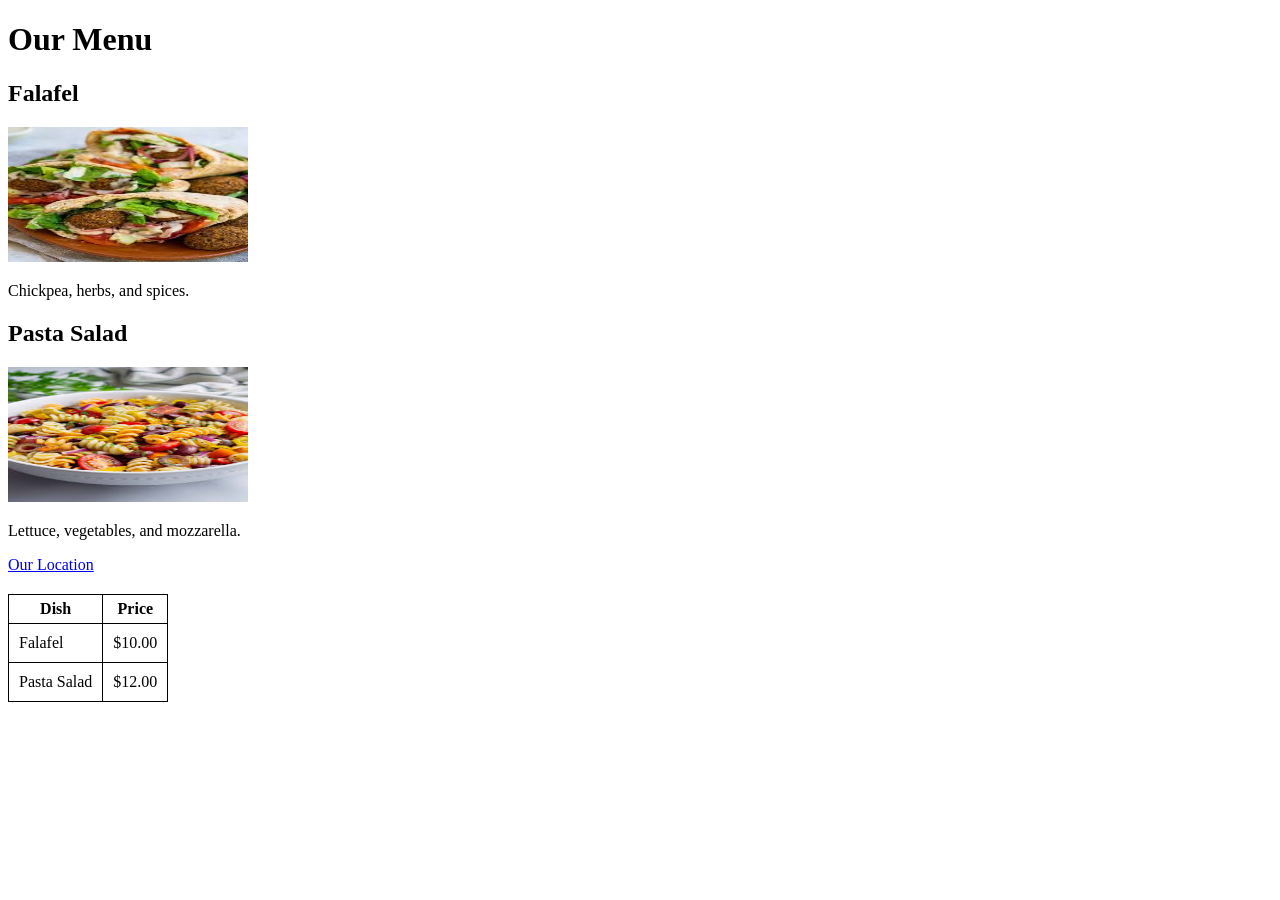
<file: Introduction to Back-End Development/2. Introduction to HTML and CSS/Little Lemon/index.html>
<!DOCTYPE html>
<html>
  <head>
    <title>Little Lemon</title>
    <style>
        table, th, td {
            border: 1px solid black;
            border-collapse: collapse;
        }

        a {
            display: block;
            margin-bottom: 20px;
        }

        th {
            padding: 5px;
        }

        td {
            padding: 10px;
        }
    </style>
  </head>
  <body>
    <h1>Our Menu</h1>
    <h2>Falafel</h2>
    <img src="falafel.jfif" alt="A falafel" width="240" height="135">
    <p>Chickpea, herbs, and spices.</p>
    <h2>Pasta Salad</h2>
    <img src="salad.jfif" alt="A pasta salad" width="240" height="135">
    <p>Lettuce, vegetables, and mozzarella.</p>
    <a href="location.html">Our Location</a>
    <table>
        <tr>
            <th>Dish</th>
            <th>Price</th>
        </tr>
        <tr>
            <td>Falafel</td>
            <td>$10.00</td>
        </tr>
        <tr>
            <td>Pasta Salad</td>
            <td>$12.00</td>
        </tr>
    </table>
  </body>
</html>
</file>
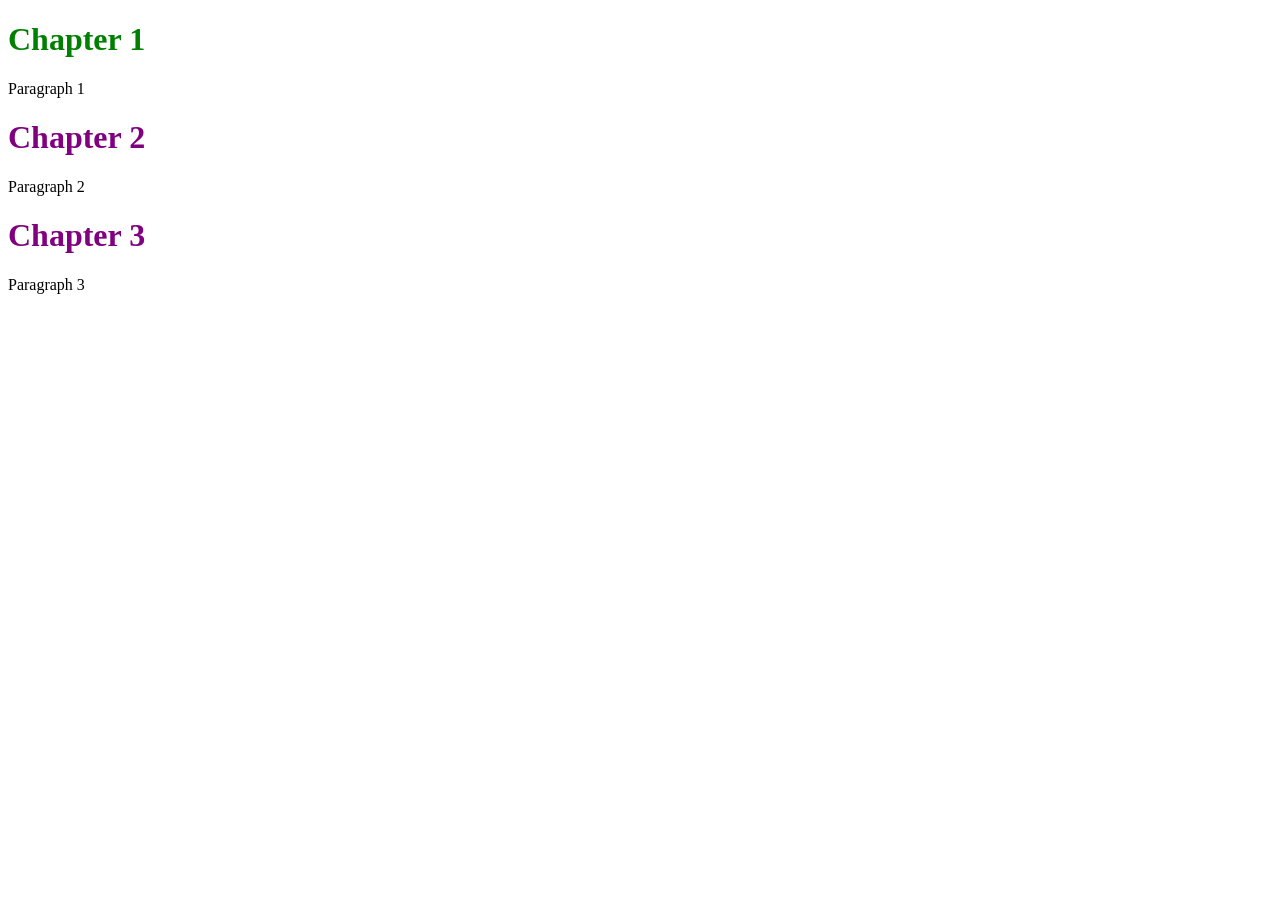
<file: Introduction to Back-End Development/2. Introduction to HTML and CSS/Selecting elements/index.html>
<!DOCTYPE html>
<html lang="en">
<head>
    <meta charset="UTF-8">
    <meta name="viewport" content="width=device-width, initial-scale=1.0">
    <title>Selecting elements</title>
    <link rel="stylesheet" href="styles.css">
</head>
<body>
    <h1 id="chaper1">Chapter 1</h1>
    <p>Paragraph 1</p>
    <h1>Chapter 2</h1>
    <p>Paragraph 2</p>
    <h1>Chapter 3</h1>
    <p>Paragraph 3</p>
</body>
</html>
</file>
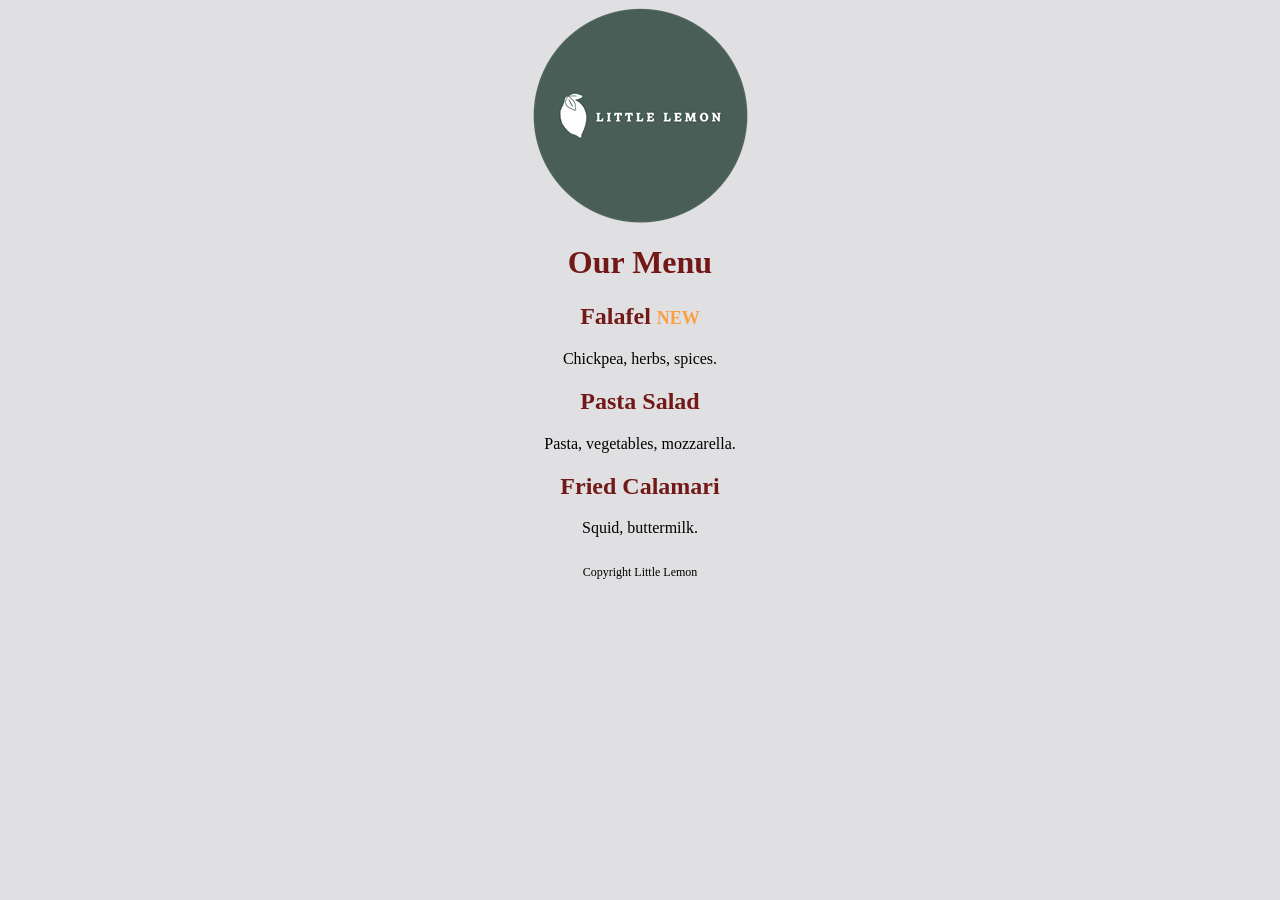
<file: Introduction to Back-End Development/2. Introduction to HTML and CSS/Styling webpage/Index.html>
<!DOCTYPE html>
<html>
<head>
    <title>Little Lemon</title>
    <link rel="stylesheet" href="styles.css">
</head>
<body>
    <div>
        <img src="logo.png" id="logo">
    </div>
    <div class="center-text">
        <h1>Our Menu</h1>
        <h2>Falafel <span>NEW</span></h2>
        <p>Chickpea, herbs, spices.</p>
        <h2>Pasta Salad</h2>
        <p>Pasta, vegetables, mozzarella.</p>
        <h2>Fried Calamari</h2>
        <p>Squid, buttermilk.</p>
    </div>
    <div class="center-text">
        <p id="copyright">
            Copyright Little Lemon
        </p>
    </div>
</body>
</html>
</file>
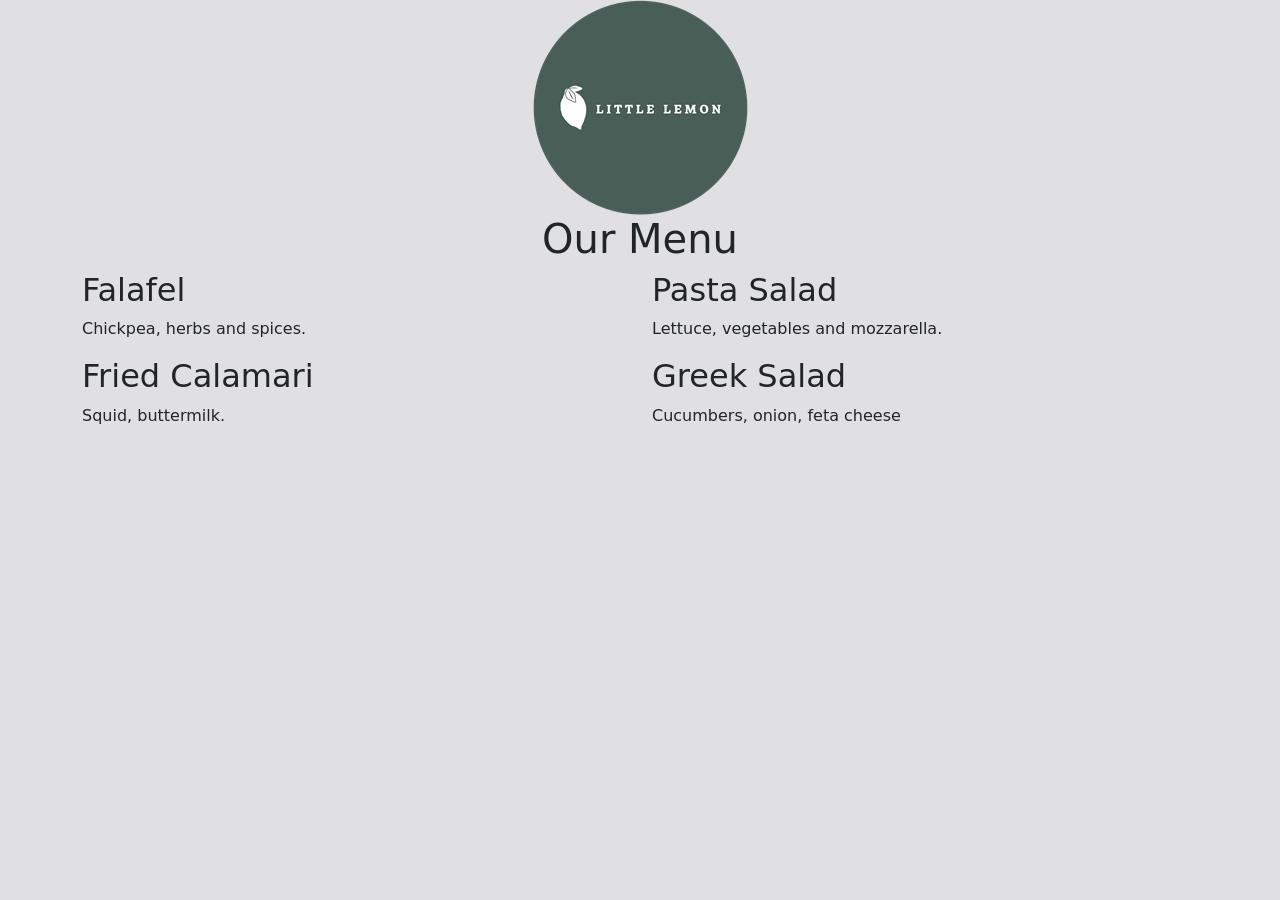
<file: Introduction to Back-End Development/UI Frameworks/Bootstrap/Bootstrap grid exercise/index.html>
<!DOCTYPE html>
<html>
<head>
    <title>Little Lemon</title>
    <link href="bootstrap.min.css" rel="stylesheet">
</head>
<body>
    <div class="container">
        <div class="row">
            <div class="col-12">
                <div class="text-center">
                    <img src="logo.png" alt="Little Lemon Logo" class="img-fluid">
                </div>
            </div>
        </div>
        <div class="row">
            <div class="col-12">
                <div class="text-center">
                    <h1>Our Menu</h1>
                </div>
            </div>
        </div>
        <div class="row">
            <div class="col-12 col-lg-6">
                <h2>Falafel</h2>
                <p>Chickpea, herbs and spices.</p>
                <h2>Fried Calamari</h2>
                <p>Squid, buttermilk.</p>
            </div>

            <div class="col-12 col-lg-6">
                <h2>Pasta Salad</h2>
                <p>Lettuce, vegetables and mozzarella.</p>
                <h2>Greek Salad</h2>
                <p>Cucumbers, onion, feta cheese</p>
            </div>
        </div>
    </div>
   
    <script src="bootstrap.bundle.min.js"></script>
</body>
</html>
</file>
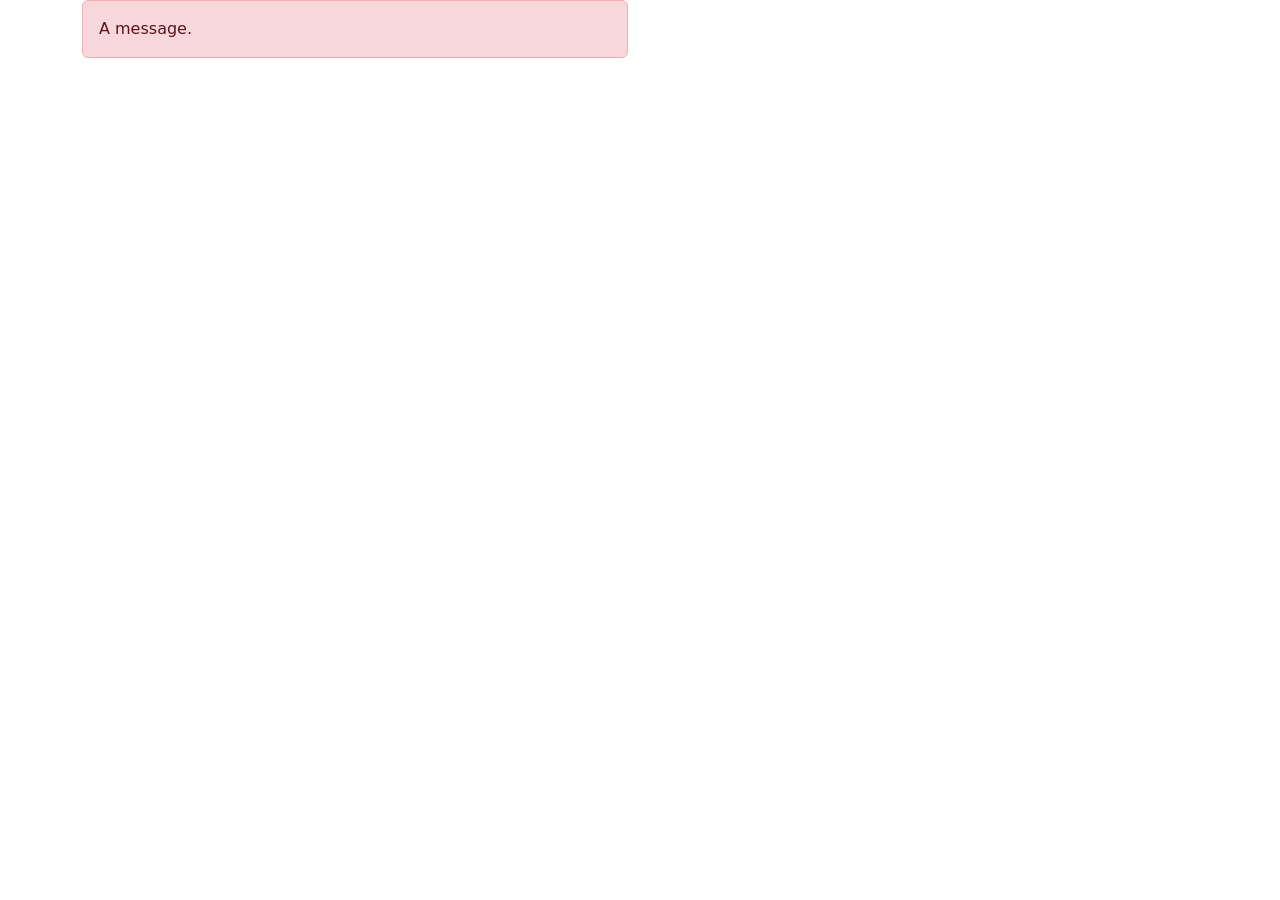
<file: Introduction to Back-End Development/UI Frameworks/Bootstrap/Bootstrap styles/index.html>
<!DOCTYPE html>
<html lang="en">
<head>
    <meta charset="UTF-8">
    <meta name="viewport" content="width=device-width, initial-scale=1.0">
    <title>Little Lemon</title>

    <!-- Bootstrap CSS CDN -->
    <link href="https://cdn.jsdelivr.net/npm/bootstrap@5.3.2/dist/css/bootstrap.min.css" rel="stylesheet">
    
</head>
<body>
    <div class="container">
        <div class="row">
            <div class="col-6">
                <div class="alert alert-danger" role="alert">
                    A message.
                </div>
            </div>
        </div>
    </div>
    
    <!-- Bootstrap JS Bundle (includes Popper for dropdowns) -->
    <script src="https://cdn.jsdelivr.net/npm/bootstrap@5.3.2/dist/js/bootstrap.bundle.min.js"></script>

</body>
</html>
</file>
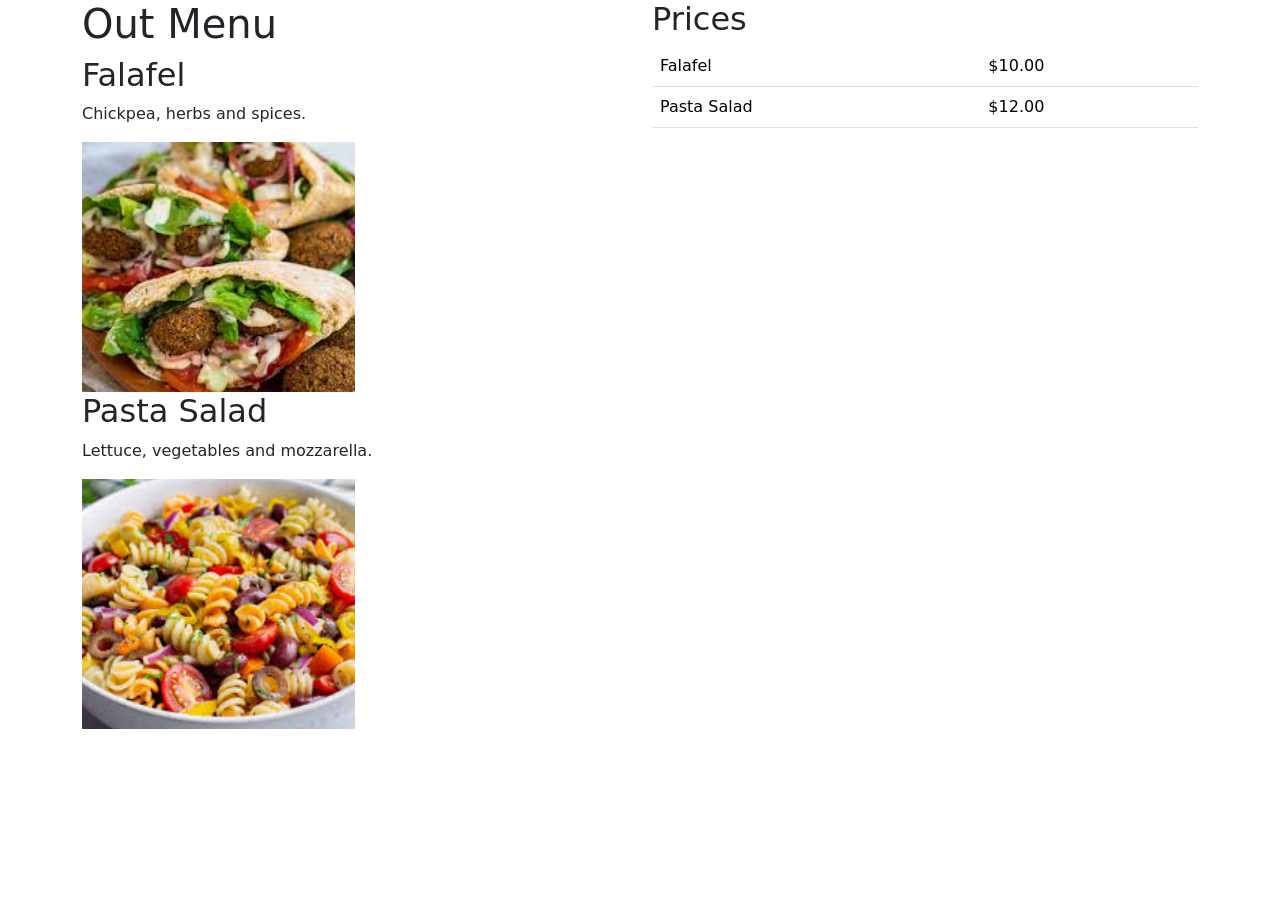
<file: Introduction to Back-End Development/UI Frameworks/Bootstrap/Getting started with bootstrap/index.html>
<!DOCTYPE html>
<html lang="en">
<head>
    <meta charset="UTF-8">
    <meta name="viewport" content="width=device-width, initial-scale=1.0">
    <title>Little Lemon</title>

    <!-- Bootstrap CSS CDN -->
    <link href="https://cdn.jsdelivr.net/npm/bootstrap@5.3.2/dist/css/bootstrap.min.css" rel="stylesheet">
    <style>
        .menu-img {
        width: 50%;
        height: 250px;
        object-fit: cover;
        }
    </style>
</head>
<body>
    <!-- bootstrap container class centers the content
     and provides responsive padding -->
    <div class="container">
        <!-- bootstrap row class creates a horizontal
          group of columns -->
        <div class="row">
            <!-- bootstrap col class creates column with equal width -->
            <div class="col">
                <h1>Out Menu</h1>
                <h2>Falafel</h2>
                <p>Chickpea, herbs and spices.</p>
                <!-- img-fluid makes the image responsive -->
                <img src="falafel.jfif" alt="A falafel" class="img-fluid menu-img">
                <h2>Pasta Salad</h2>
                <p>Lettuce, vegetables and mozzarella.</p>
                <img src="salad.jfif" alt="A pasta salad" class="img-fluid menu-img">
            </div>
            <div class="col">
                <h2>Prices</h2>
                <table class="table">
                    <tr>
                        <td>Falafel</td>
                        <td>$10.00</td>
                    </tr>
                    <tr>
                        <td>Pasta Salad</td>
                        <td>$12.00</td>
                    </tr>
                </table>
            </div>
        </div>
    </div>
    <!-- Bootstrap JS Bundle (includes Popper for dropdowns) -->
    <script src="https://cdn.jsdelivr.net/npm/bootstrap@5.3.2/dist/js/bootstrap.bundle.min.js"></script>

</body>
</html>
</file>
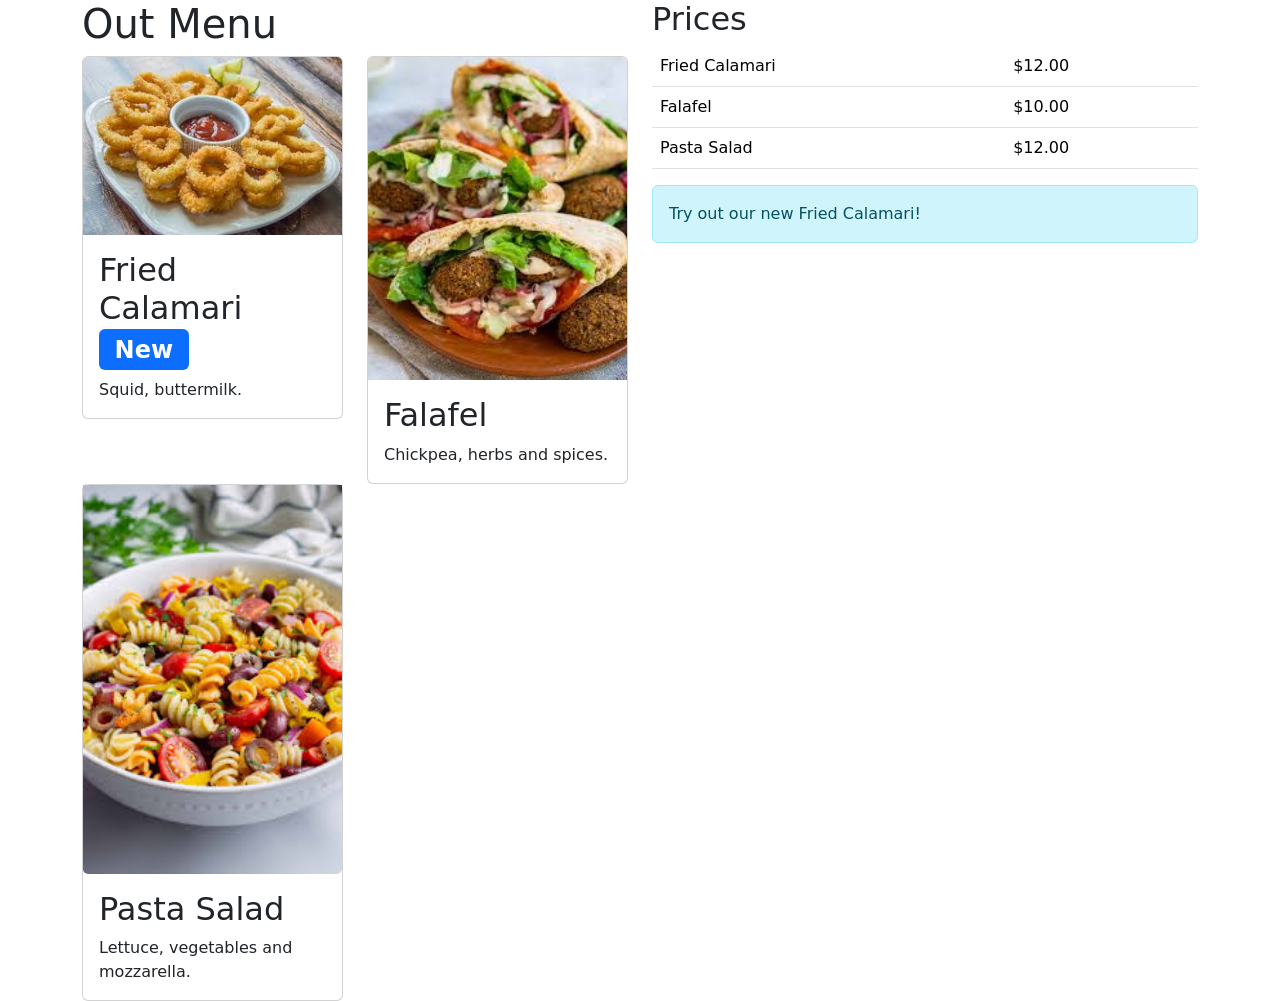
<file: Introduction to Back-End Development/UI Frameworks/Bootstrap/Little Lemon/index.html>
<!DOCTYPE html>
<html lang="en">
<head>
    <meta charset="UTF-8">
    <meta name="viewport" content="width=device-width, initial-scale=1.0">
    <title>Little Lemon</title>

    <!-- Bootstrap CSS CDN -->
    <link href="https://cdn.jsdelivr.net/npm/bootstrap@5.3.2/dist/css/bootstrap.min.css" rel="stylesheet">
    <style>
        .menu-img {
        width: 50%;
        height: 100px;
        object-fit: cover;
        }
    </style>
</head>
<body>
    <!-- bootstrap container class centers the content
     and provides responsive padding -->
    <div class="container">
        <!-- bootstrap row class creates a horizontal
          group of columns -->
        <div class="row">
            <!-- bootstrap col class creates column with equal width -->
            <div class="col">
                <h1>Out Menu</h1>
                <div class="row">
                    <div class="col-12 col-lg-6">
                        <div class="card">
                            <img src="calamari.jfif" alt="Fried calamari" class="card-img-top">
                            <div class="card-body">
                                <h2 class="card-title">Fried Calamari <span class="badge bg-primary">New</span></h2>
                                <p class="card-text">Squid, buttermilk.</p>
                            </div>
                        </div>
                    </div>
                    <div class="col-12 col-lg-6">
                                                <div class="card">
                            <img src="falafel.jfif" alt="A falafel" class="card-img-top">
                            <div class="card-body">
                                <h2 class="card-title">Falafel</h2>
                                <p class="card-text">Chickpea, herbs and spices.</p>
                            </div>
                        </div>
                    </div>
                    <div class="col-12 col-lg-6">
                        <div class="card">
                            <img src="salad.jfif" alt="A pasta salad" class="card-img-bottom">
                            <div class="card-body">
                                <h2 class="card-title">Pasta Salad</h2>
                                <p class="card-text">Lettuce, vegetables and mozzarella.</p>
                            </div>
                        </div>
                    </div>
                </div>
                
            </div>
            <div class="col">
                <h2>Prices</h2>
                <table class="table">
                    <tr>
                        <td>Fried Calamari</td>
                        <td>$12.00</td>
                    </tr>
                    <tr>
                        <td>Falafel</td>
                        <td>$10.00</td>
                    </tr>
                    <tr>
                        <td>Pasta Salad</td>
                        <td>$12.00</td>
                    </tr>
                </table>
                <div class="alert alert-info" role="alert">
                    Try out our new Fried Calamari!
                </div>
            </div>
        </div>
    </div>
    <!-- Bootstrap JS Bundle (includes Popper for dropdowns) -->
    <script src="https://cdn.jsdelivr.net/npm/bootstrap@5.3.2/dist/js/bootstrap.bundle.min.js"></script>

</body>
</html>
</file>
<file: Introduction to Back-End Development/2. Introduction to HTML and CSS/Selecting elements/styles.css>
h1 {
    color: purple;
}

#chaper1 {
    color: green;
}
</file>
<file: Introduction to Back-End Development/2. Introduction to HTML and CSS/Styling webpage/styles.css>
body {
    background-color: #e0e0e2;
}

h1 {
    color: #721817;
}

h2 {
    color: #721817;
}

.center-text {
    text-align: center;
}

#logo {
    display: block;
    margin-left: auto;
    margin-right: auto;
}

h2 > span {
    color: #FA9F42;
    font-size:  0.75em;
}

#copyright {
    padding-top: 12px;
    font-size: 0.75em;
}
</file>
